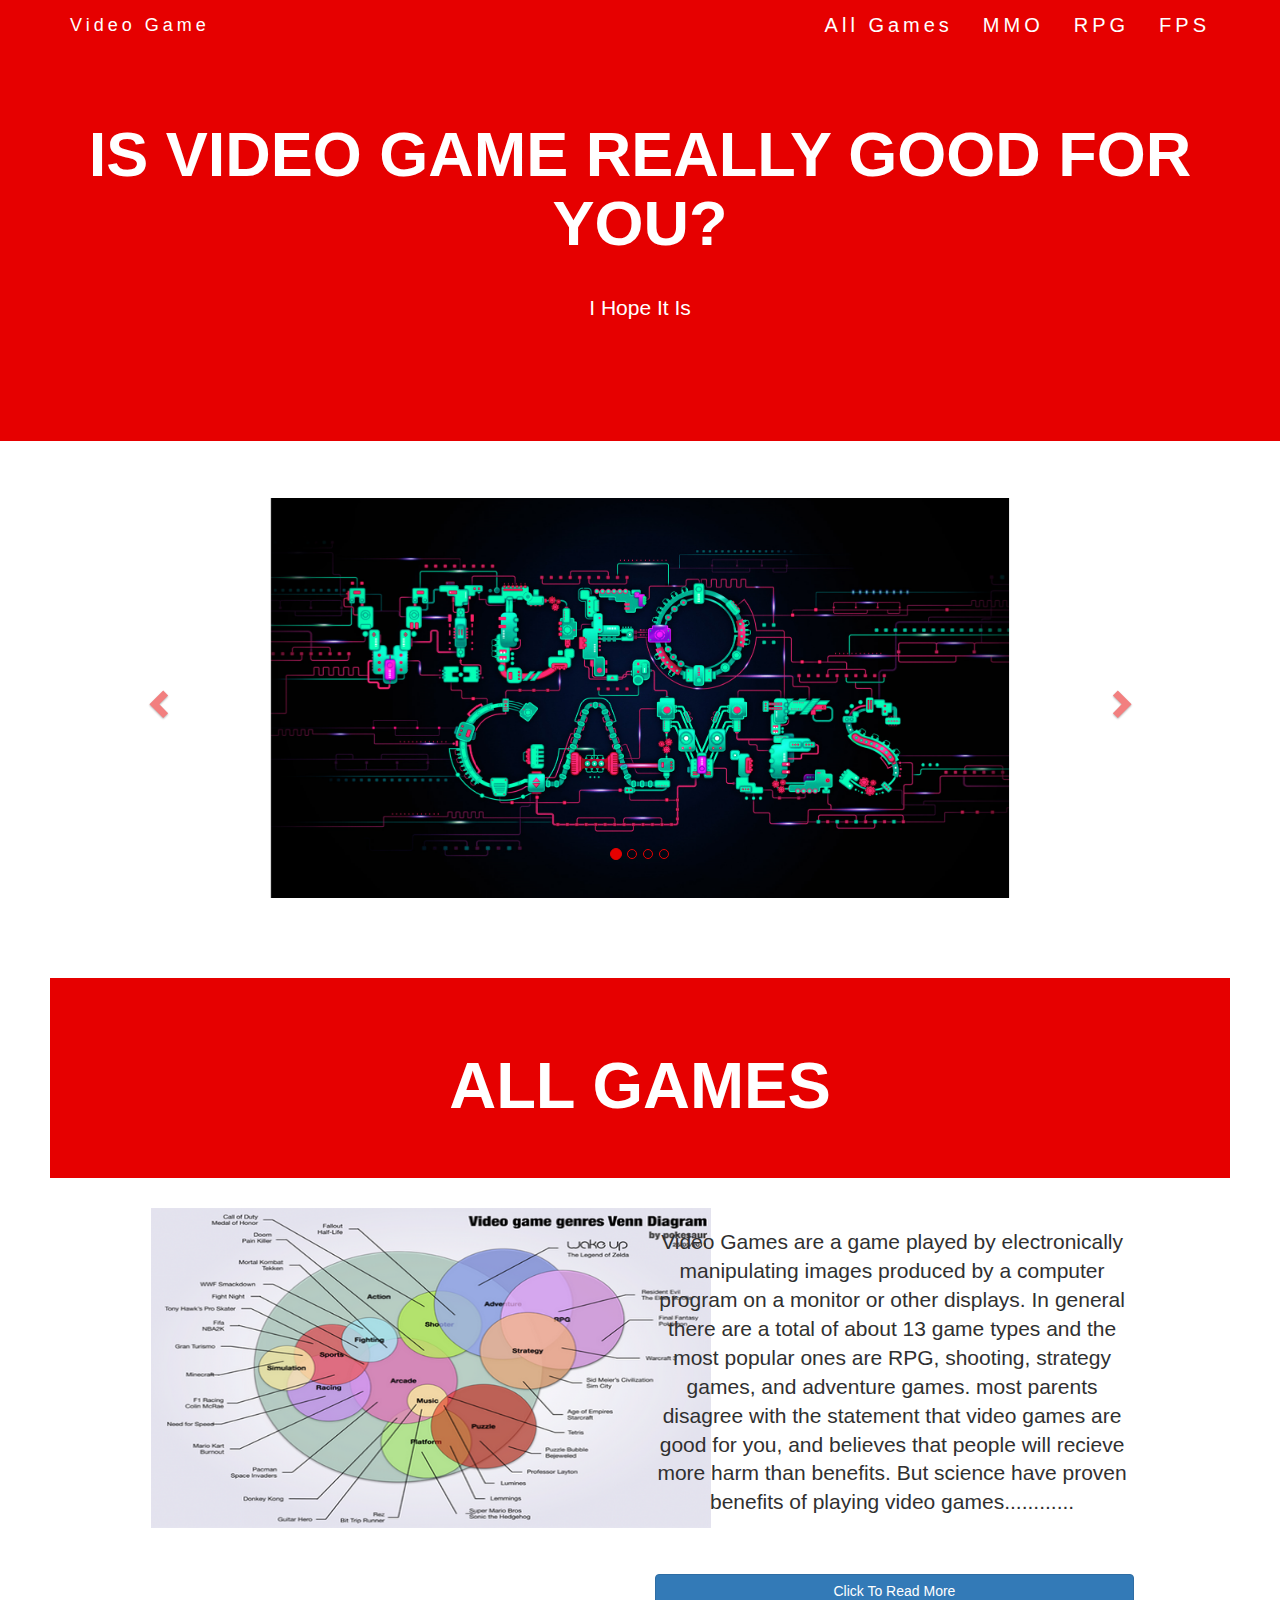
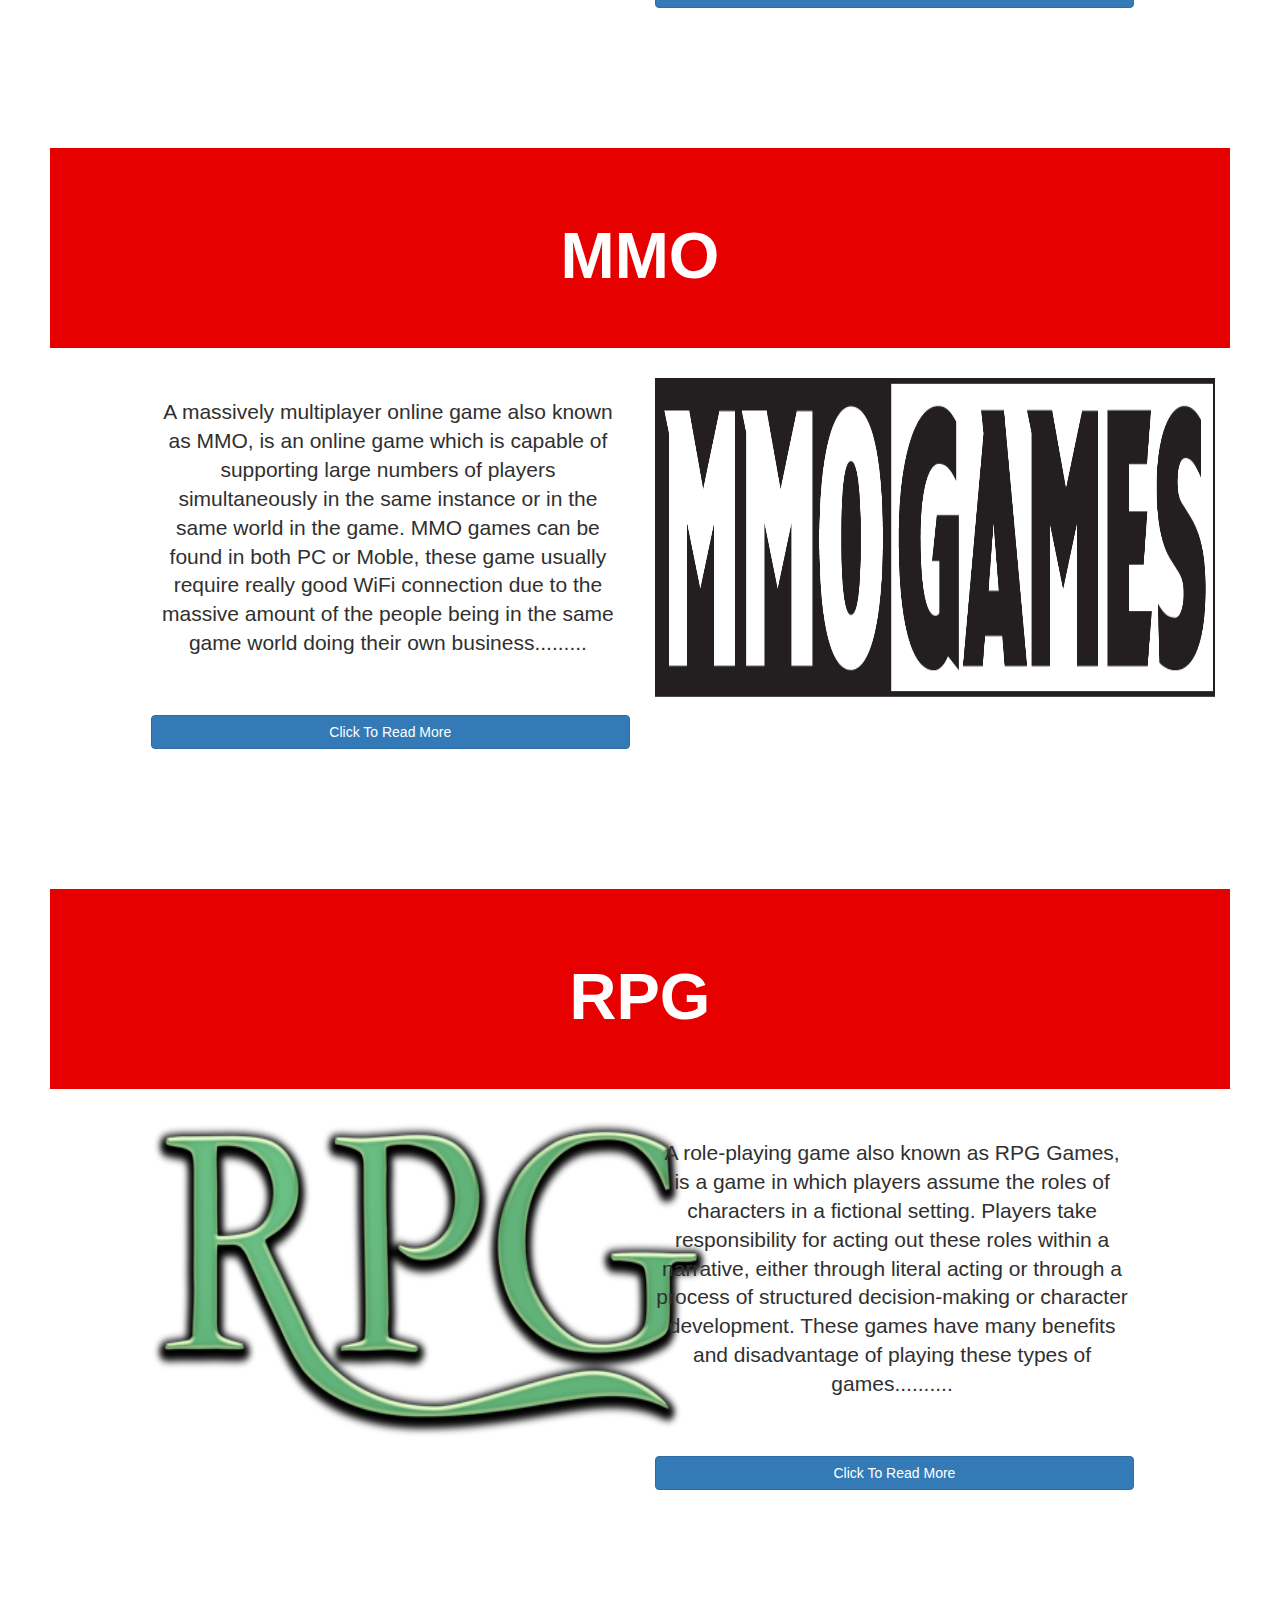
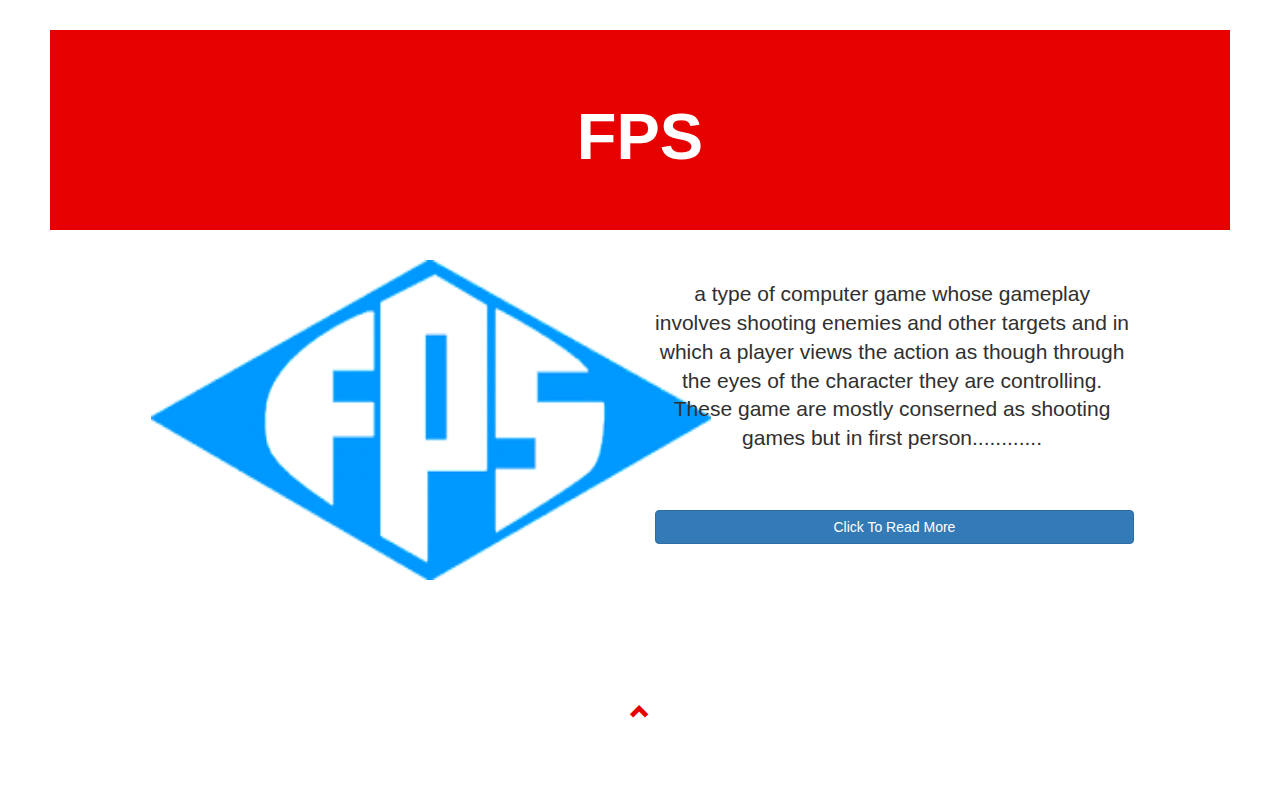
<file: index.html>
<!DOCTYPE html>
<html lang="en">
<head>
  <title>Video Game Postive? Or Negative?</title>
  <meta charset="utf-8">
  <meta name="viewport" content="width=device-width, initial-scale=1">
  <link rel="stylesheet" href="http://maxcdn.bootstrapcdn.com/bootstrap/3.3.6/css/bootstrap.min.css">
  <script src="https://ajax.googleapis.com/ajax/libs/jquery/1.12.0/jquery.min.js"></script>
  <script src="http://maxcdn.bootstrapcdn.com/bootstrap/3.3.6/js/bootstrap.min.js"></script>
  
    <style>
  body {
      font: 400 15px Lato, sans-serif;
      line-height: 1.8;
      color: #818181;
  }
  h1{
      text-transform: uppercase;
      color: #303030;
      font-weight: 600;
      margin-bottom: 30px;
  }
  h2 {
      font-size: 24px;
      text-transform: uppercase;
      color: #303030;
      font-weight: 600;
      margin-bottom: 30px;
  }
  h3 {
      font-size: 21px;
      line-height: 1.375em;
      color: #303030;
      font-weight: 400;
      margin-bottom: 30px;
  }  
  h4 {
      font-size: 19px;
      line-height: 1.375em;
      color: #303030;
      font-weight: 400;
      margin-bottom: 30px;
  }  
  .jumbotron {
      background-color: #e60000;
      color: #fff;
      padding: 100px 25px;
      font-family: Montserrat, sans-serif;
  }
  .container-fluid {
      padding: 60px 50px;
  }
  .bg-grey {
      background-color: #f6f6f6;
  }
  .logo-small {
      color: #e60000;
      font-size: 100px;
  }
  .logo {
      color: #e60000;
      font-size: 600px;
  }
  .thumbnail {
      padding: 0 0 15px 0;
      border: none;
      border-radius: 0;
  }
  .thumbnail img {
      width: 100%;
      height: 100%;
      margin-bottom: 10px;
  }
  .carousel-control.right, .carousel-control.left {
      background-image: none;
      color: #e60000;
  }
  .carousel-indicators li {
      border-color: #e60000;
  }
  .carousel-indicators li.active {
      background-color: #e60000;
  }
  .item h4 {
      font-size: 19px;
      line-height: 1.375em;
      font-weight: 400;
      font-style: italic;
      margin: 70px 0;
  }
  .item span {
      font-style: normal;
  }
  .panel {
      border: 1px solid #5DADE2; 
      border-radius:0 !important;
      transition: box-shadow 0.5s;
  }
  .panel:hover {
      box-shadow: 5px 0px 40px rgba(0,0,0, .2);
  }
  .panel-footer .btn:hover {
      border: 1px solid #5DADE2;
      background-color: #fff !important;
      color: #5DADE2;
  }
  .panel-heading {
      color: #fff !important;
      background-color: #5DADE2 !important;
      padding: 25px;
      border-bottom: 1px solid transparent;
      border-top-left-radius: 0px;
      border-top-right-radius: 0px;
      border-bottom-left-radius: 0px;
      border-bottom-right-radius: 0px;
  }
  .panel-footer {
      background-color: white !important;
  }
  .panel-footer h3 {
      font-size: 32px;
  }
  .panel-footer h4 {
      color: #aaa;
      font-size: 14px;
  }
  .panel-footer .btn {
      margin: 15px 0;
      background-color: #5DADE2;
      color: #fff;
  }
  .navbar {
      margin-bottom: 0;
      background-color: #e60000;
      z-index: 9999;
      border: 0;
      font-size: 20px !important;
      line-height: 1.42857143 !important;
      letter-spacing: 4px;
      border-radius: 0;
      font-family: Montserrat, sans-serif;
  }
  .navbar li a, .navbar .navbar-brand {
      color: #fff !important;
  }
  .navbar-nav li a:hover, .navbar-nav li.active a {
      color: #e60000 !important;
      background-color: #fff !important;
  }
  .navbar-default .navbar-toggle {
      border-color: transparent;
      color: #fff !important;
  }
  footer .glyphicon {
      font-size: 20px;
      margin-bottom: 20px;
      color: #e60000;
  }
  .slideanim {visibility:hidden;}
  .slide {
      animation-name: slide;
      -webkit-animation-name: slide;	
      animation-duration: 1s;	
      -webkit-animation-duration: 1s;
      visibility: visible;			
  }
  @keyframes slide {
    0% {
      opacity: 0;
      -webkit-transform: translateY(70%);
    } 
    100% {
      opacity: 1;
      -webkit-transform: translateY(0%);
    }	
  }
  @-webkit-keyframes slide {
    0% {
      opacity: 0;
      -webkit-transform: translateY(70%);
    } 
    100% {
      opacity: 1;
      -webkit-transform: translateY(0%);
    }
  }
  @media screen and (max-width: 768px) {
    .col-sm-4 {
      text-align: center;
      margin: 25px 0;
    }
    .btn-lg {
        width: 100%;
        margin-bottom: 35px;
    }
  }
  @media screen and (max-width: 480px) {
    .logo {
        font-size: 150px;
    }
  }
  .item img {
      height:400px !important;
  }
  #allgame{
       background-color: #e60000;
       width:100% !important;
       border-radius:0px;
       height:200px;
       font-size:65px !important;
      color: #fff;
      font-family: Montserrat, sans-serif;
  }
  </style>
  </head>
<body id="myPage" data-spy="scroll" data-target=".navbar" data-offset="60">
<nav class="navbar navbar-default navbar-fixed-top">
  <div class="container">
    <div class="navbar-header">
      <button type="button" class="navbar-toggle" data-toggle="collapse" data-target="#myNavbar">
        <span class="icon-bar"></span>
        <span class="icon-bar"></span>
        <span class="icon-bar"></span>
        <span class="icon-bar"></span>                        
      </button>
      <a class="navbar-brand" href="#myPage">Video Game</a>
    </div>
    <div class="collapse navbar-collapse" id="myNavbar">
      <ul class="nav navbar-nav navbar-right">
        <li><a href="#1">All Games</a></li>
        <li><a href="#3">MMO</a></li>
        <li><a href="#4">RPG</a></li>
        <li><a href="#5">FPS</a></li>
      </ul>
    </div>
  </div>
</nav>

<div class="jumbotron text-center">
  <h1>Is Video Game Really Good For You?</h1> 
  <p>I Hope It Is</p> 
  <form class="form-inline">
</div>


<div class="container">
  <br>
  <div id="myCarousel" class="carousel slide" data-ride="carousel">
    <ol class="carousel-indicators">
      <li data-target="#myCarousel" data-slide-to="0" class="active"></li>
      <li data-target="#myCarousel" data-slide-to="1"></li>
      <li data-target="#myCarousel" data-slide-to="2"></li>
      <li data-target="#myCarousel" data-slide-to="3"></li>
    </ol>


    <div class="carousel-inner" role="listbox">
      <div class="item active">
        <img src="pic/VIDEOGAME.png" style="margin:0 auto;">
      </div>

      <div class="item">
        <img src="pic/worldofwarcraft.jpg" style="margin:0 auto;">
      </div>
    
      <div class="item">
        <img src="pic/undertale.png" style="margin:0 auto;">
      </div>

      <div class="item">
        <img src="pic/tf2.png" style="margin:0 auto;">
      </div>
    </div>
    
    <a class="left carousel-control" href="#myCarousel" role="button" data-slide="prev">
      <span class="glyphicon glyphicon-chevron-left" aria-hidden="true"></span>
      <span class="sr-only">Previous</span>
    </a>
    <a class="right carousel-control" href="#myCarousel" role="button" data-slide="next">
      <span class="glyphicon glyphicon-chevron-right" aria-hidden="true"></span>
      <span class="sr-only">Next</span>
    </a>
  </div>
</div>


<div id="1" class="container-fluid">
  <div class="text-center">
  <h1 id="allgame"></br>All Games</h1>
      <div class="row">
    <div class="col-sm-1"></div>
    <div class="col-sm-5"><img src="pic/videogametypes.png" width="560px" height="320"></div>
    <div class="col-sm-5"><h3>Video Games are a game played by electronically manipulating images produced by a computer program on a monitor or other displays.
In general there are a total of about 13 game types and the most popular ones are RPG, shooting, strategy games, and adventure games. most parents disagree with
the statement that video games are good for you, and believes that people will recieve more harm than benefits. But science have proven benefits of playing video
games............ </h3></br>
<a href="pageone.html">
<button type="button" class="btn btn-primary" style="width:101%;"> Click To Read More </button></a></div>
    <div class="col-sm-1">    </div>
  </div>
</div>
</div>


<div id="3" class="container-fluid">
  <div class="text-center">
  <h1 id="allgame"></br>MMO</h1>
      <div class="row">
    <div class="col-sm-1"></div>
    <div class="col-sm-5"><h3>A massively multiplayer online game also known as MMO, is an online game which is capable of supporting large numbers of players 
simultaneously in the same instance or in the same world in the game. MMO games can be found in both PC or Moble, these game usually require
really good WiFi connection due to the massive amount of the people being in the same game world doing their own business.........</h3></br>
<a href="pagetwo.html">
<button type="button" class="btn btn-primary" style="width:101%;"> Click To Read More </button></a></div>
<div class="col-sm-5"><img src="pic/mmologo.png" width="560px" height="320"></div>
    <div class="col-sm-1">    </div>
  </div>
</div>
  </div>
  </div>

<div id="4" class="container-fluid">
  <div class="text-center">
  <h1 id="allgame"></br>RPG</h1>
      <div class="row">
    <div class="col-sm-1"></div>
    <div class="col-sm-5"><img src="pic/RPGlogo.png" width="560px" height="320"></div>
    <div class="col-sm-5"><h3>A role-playing game also known as RPG Games, is a game in which players assume the roles of characters in a fictional setting. 
Players take responsibility for acting out these roles within a narrative, either through literal acting or through a process of structured 
decision-making or character development. These games have many benefits and disadvantage of playing these types of games..........</h3></br>
<a href="pagethree.html">
<button type="button" class="btn btn-primary" style="width:101%;"> Click To Read More </button></a></div>
    <div class="col-sm-1">    </div>
  </div>
</div>
  </div>
  </div>

  <div id="5" class="container-fluid">
  <div class="text-center">
     <h1 id="allgame"></br>FPS</h1>
      <div class="row">
    <div class="col-sm-1"></div>
    <div class="col-sm-5"><img src="pic/fps.gif" width="560px" height="320"></div>
    <div class="col-sm-5"><h3>a type of computer game whose gameplay involves shooting enemies and other targets and in which a player views the action 
as though through the eyes of the character they are controlling. These game are mostly conserned as shooting games but in first person............</h3></br>
<a href="pagefour.html">
<button type="button" class="btn btn-primary" style="width:101%;"> Click To Read More </button></a></div>
    <div class="col-sm-1">    </div>
  </div>
</div>
  </div>
  </div>

</body>
<footer class="container-fluid text-center">
  <a href="#myPage" title="To Top">
    <span class="glyphicon glyphicon-chevron-up"></span>
  </a>		
</footer>

<script>
$(document).ready(function(){

  $(".navbar a, footer a[href='#myPage']").on('click', function(event) {


    event.preventDefault();


    var hash = this.hash;


    $('html, body').animate({
      scrollTop: $(hash).offset().top
    }, 900, function(){
   

      window.location.hash = hash;
    });
  });
  
  $(window).scroll(function() {
    $(".slideanim").each(function(){
      var pos = $(this).offset().top;

      var winTop = $(window).scrollTop();
        if (pos < winTop + 600) {
          $(this).addClass("slide");
        }
    });
  });
})
</script>

</body>
</html>
</file>
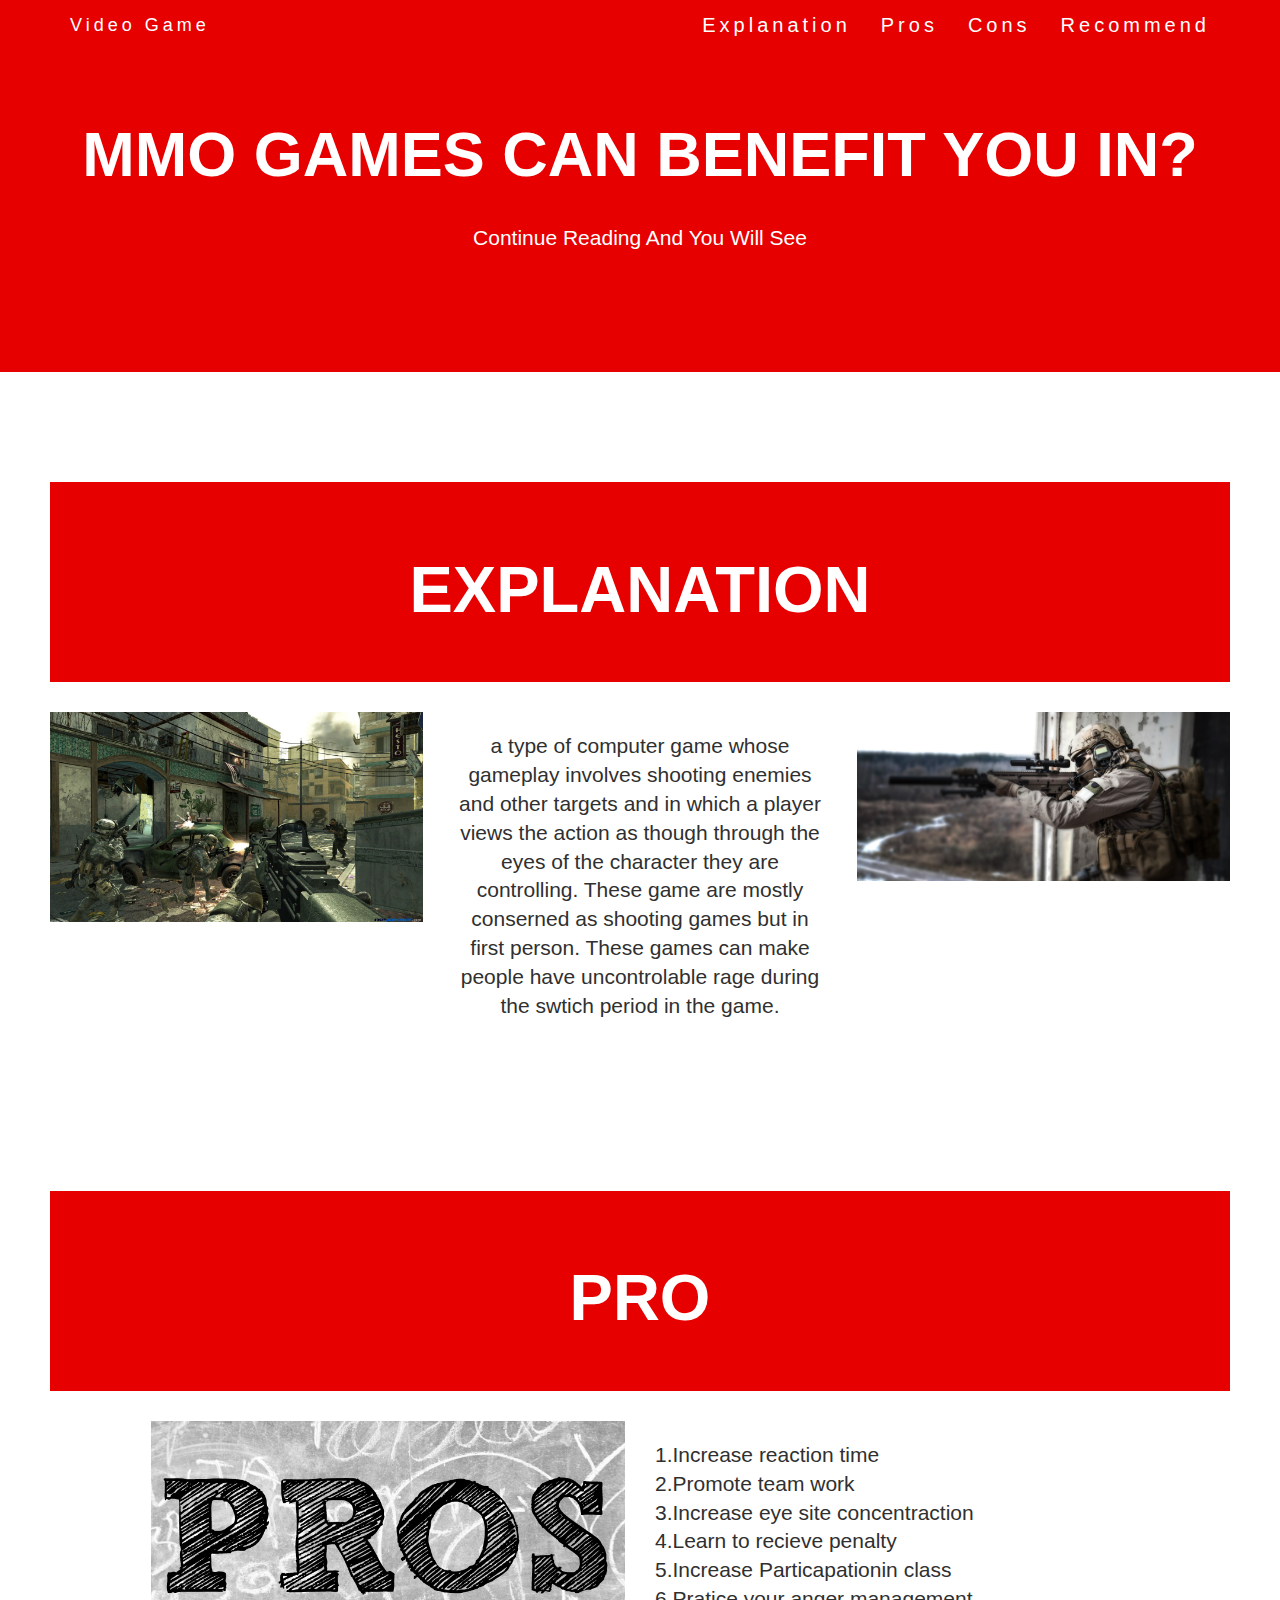
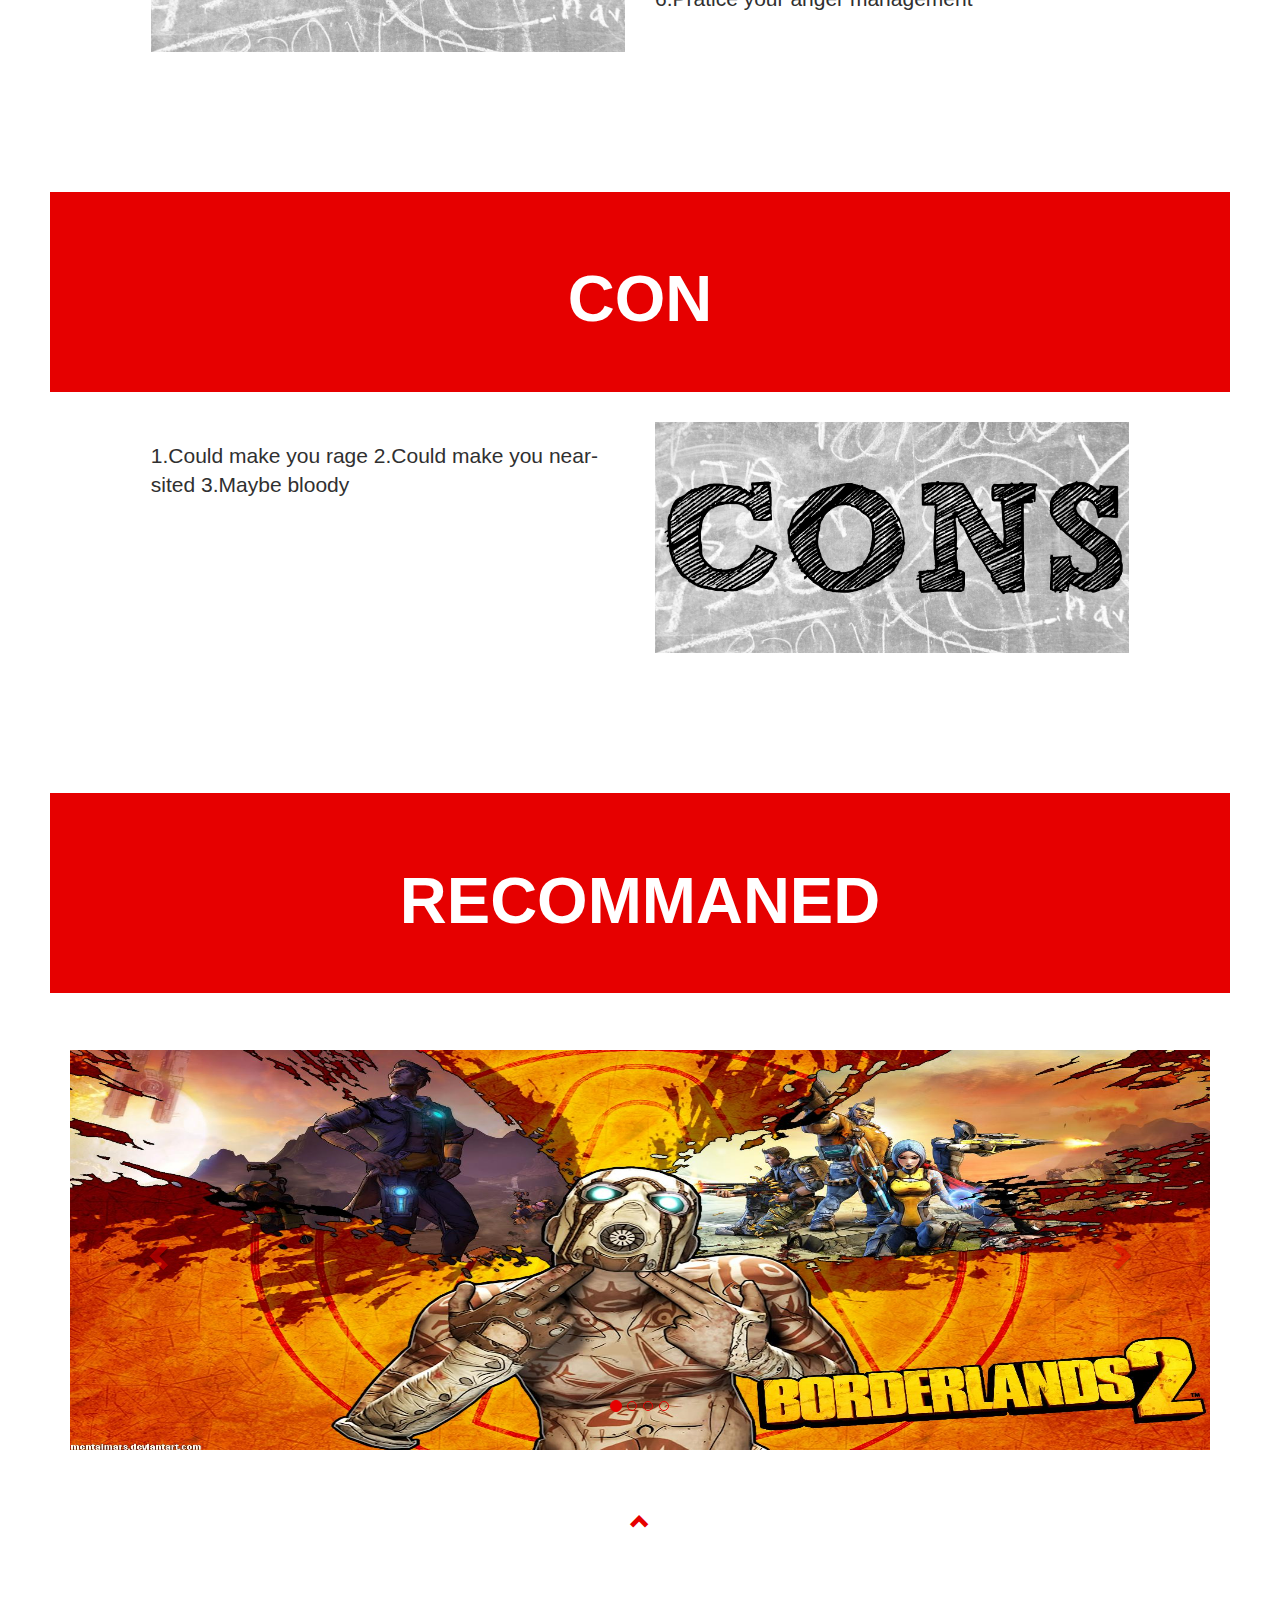
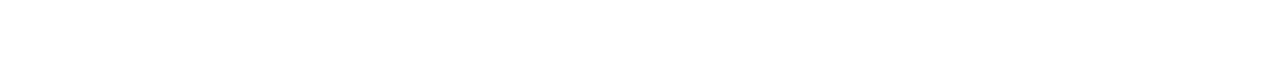
<file: pagefour.html>
<!DOCTYPE html>
<html lang="en">
<head>
  <title>FPS Game</title>
  <meta charset="utf-8">
  <meta name="viewport" content="width=device-width, initial-scale=1">
  <link rel="stylesheet" href="http://maxcdn.bootstrapcdn.com/bootstrap/3.3.6/css/bootstrap.min.css">
  <script src="https://ajax.googleapis.com/ajax/libs/jquery/1.12.0/jquery.min.js"></script>
  <script src="http://maxcdn.bootstrapcdn.com/bootstrap/3.3.6/js/bootstrap.min.js"></script>
  
    <style>
  body {
      font: 400 15px Lato, sans-serif;
      line-height: 1.8;
      color: #818181;
  }
  h1{
      text-transform: uppercase;
      color: #303030;
      font-weight: 600;
      margin-bottom: 30px;
  }
  h2 {
      font-size: 24px;
      text-transform: uppercase;
      color: #303030;
      font-weight: 600;
      margin-bottom: 30px;
  }
  h3 {
      font-size: 21px;
      line-height: 1.375em;
      color: #303030;
      font-weight: 400;
      margin-bottom: 30px;
  }  
  h4 {
      font-size: 19px;
      line-height: 1.375em;
      color: #303030;
      font-weight: 400;
      margin-bottom: 30px;
  }  
  .jumbotron {
      background-color: #e60000;
      color: #fff;
      padding: 100px 25px;
      font-family: Montserrat, sans-serif;
  }
  .container-fluid {
      padding: 60px 50px;
  }
  .bg-grey {
      background-color: #f6f6f6;
  }
  .logo-small {
      color: #e60000;
      font-size: 100px;
  }
  .logo {
      color: #e60000;
      font-size: 600px;
  }
  .thumbnail {
      padding: 0 0 15px 0;
      border: none;
      border-radius: 0;
  }
  .thumbnail img {
      width: 100%;
      height: 100%;
      margin-bottom: 10px;
  }
  .carousel-control.right, .carousel-control.left {
      background-image: none;
      color: #e60000;
  }
  .carousel-indicators li {
      border-color: #e60000;
  }
  .carousel-indicators li.active {
      background-color: #e60000;
  }
  .item h4 {
      font-size: 19px;
      line-height: 1.375em;
      font-weight: 400;
      font-style: italic;
      margin: 70px 0;
  }
  .item span {
      font-style: normal;
  }
  .panel {
      border: 1px solid #5DADE2; 
      border-radius:0 !important;
      transition: box-shadow 0.5s;
  }
  .panel:hover {
      box-shadow: 5px 0px 40px rgba(0,0,0, .2);
  }
  .panel-footer .btn:hover {
      border: 1px solid #5DADE2;
      background-color: #fff !important;
      color: #5DADE2;
  }
  .panel-heading {
      color: #fff !important;
      background-color: #5DADE2 !important;
      padding: 25px;
      border-bottom: 1px solid transparent;
      border-top-left-radius: 0px;
      border-top-right-radius: 0px;
      border-bottom-left-radius: 0px;
      border-bottom-right-radius: 0px;
  }
  .panel-footer {
      background-color: white !important;
  }
  .panel-footer h3 {
      font-size: 32px;
  }
  .panel-footer h4 {
      color: #aaa;
      font-size: 14px;
  }
  .panel-footer .btn {
      margin: 15px 0;
      background-color: #5DADE2;
      color: #fff;
  }
  .navbar {
      margin-bottom: 0;
      background-color: #e60000;
      z-index: 9999;
      border: 0;
      font-size: 20px !important;
      line-height: 1.42857143 !important;
      letter-spacing: 4px;
      border-radius: 0;
      font-family: Montserrat, sans-serif;
  }
  .navbar li a, .navbar .navbar-brand {
      color: #fff !important;
  }
  .navbar-nav li a:hover, .navbar-nav li.active a {
      color: #e60000 !important;
      background-color: #fff !important;
  }
  .navbar-default .navbar-toggle {
      border-color: transparent;
      color: #fff !important;
  }
  footer .glyphicon {
      font-size: 20px;
      margin-bottom: 20px;
      color: #e60000;
  }
  .slideanim {visibility:hidden;}
  .slide {
      animation-name: slide;
      -webkit-animation-name: slide;	
      animation-duration: 1s;	
      -webkit-animation-duration: 1s;
      visibility: visible;			
  }
  @keyframes slide {
    0% {
      opacity: 0;
      -webkit-transform: translateY(70%);
    } 
    100% {
      opacity: 1;
      -webkit-transform: translateY(0%);
    }	
  }
  @-webkit-keyframes slide {
    0% {
      opacity: 0;
      -webkit-transform: translateY(70%);
    } 
    100% {
      opacity: 1;
      -webkit-transform: translateY(0%);
    }
  }
  @media screen and (max-width: 768px) {
    .col-sm-4 {
      text-align: center;
      margin: 25px 0;
    }
    .btn-lg {
        width: 100%;
        margin-bottom: 35px;
    }
  }
  @media screen and (max-width: 480px) {
    .logo {
        font-size: 150px;
    }
  }
  .item img {
      height:400px !important;
  }
  #allgame{
       background-color: #e60000;
       width:100% !important;
       border-radius:0px;
       height:200px;
       font-size:65px !important;
      color: #fff;
      font-family: Montserrat, sans-serif;
  }
  </style>
  </head>
<body id="myPage" data-spy="scroll" data-target=".navbar" data-offset="60">

<nav class="navbar navbar-default navbar-fixed-top">
  <div class="container">
    <div class="navbar-header">
      <button type="button" class="navbar-toggle" data-toggle="collapse" data-target="#myNavbar">
        <span class="icon-bar"></span>
        <span class="icon-bar"></span>
        <span class="icon-bar"></span>                        
      </button>
      <a class="navbar-brand" href="index.html">Video Game</a>
    </div>
    <div class="collapse navbar-collapse" id="myNavbar">
      <ul class="nav navbar-nav navbar-right">
        <li><a href="#1">Explanation</a></li>
        <li><a href="#2">Pros</a></li>
        <li><a href="#3">Cons</a></li>
        <li><a href="#4">Recommend</a></li>
      </ul>
    </div>
  </div>
</nav>

<div class="jumbotron text-center">
  <h1>MMO Games Can Benefit You In?</h1> 
  <p>Continue Reading And You Will See</p> 
  <form class="form-inline">
</div>


<div id="1" class="container-fluid">
  <div class="text-center">
<h1 id="allgame"></br>Explanation</h1>
    <div class="row">
    <div class="col-sm-4"><img src="pic/fpsview.jpg" width="100%"></div>
    <div class="col-sm-4"><h3>a type of computer game whose gameplay involves shooting enemies and other targets 
and in which a player views the action as though through the eyes of the character they are controlling. These game 
are mostly conserned as shooting games but in first person. These games can make people have uncontrolable rage during the swtich period in the game.</h3></div>
    <div class="col-sm-4"><img src="pic/fpsview1.jpg" width="100%"></div>
</div>
</div>
</div>


<div id="2" class="container-fluid">
  <div class="text-center">
  <h1 id="allgame"></br>Pro</h1>
<div class="row">
    <div class="col-sm-1"></div>
    <div class="col-sm-5"><img src="pic/pro1.png" width="100%"></div>
    <div class="col-sm-5" style="text-align:left;">
        <h3>
1.Increase reaction time</br>
2.Promote team work</br>
3.Increase eye site concentraction</br>
4.Learn to recieve penalty</br>
5.Increase Particapationin class</br>
6.Pratice your anger management</br>
  </h3>
</div>
    <div class="col-sm-1"></div>
</div>
</div>
</div>

<div id="3" class="container-fluid">
  <div class="text-center">
  <h1 id="allgame"></br>Con</h1>
<div class="row">
    <div class="col-sm-1"></div>
    <div class="col-sm-5" style="text-align:left;">
<h3>
1.Could make you rage
2.Could make you near-sited
3.Maybe bloody
</h3>
    </div>
    <div class="col-sm-5"><img src="pic/con1.png" width="100%"></div>
    <div class="col-sm-1"></div>
</div>
</div>
</div>
  

<div id="4" class="container-fluid">
  <div class="text-center">
  <h1 id="allgame"></br>Recommaned</h1>
  </div>

<div class="container">
  <br>
  <div id="myCarousel" class="carousel slide" data-ride="carousel">
    <ol class="carousel-indicators">
      <li data-target="#myCarousel" data-slide-to="0" class="active"></li>
      <li data-target="#myCarousel" data-slide-to="1"></li>
      <li data-target="#myCarousel" data-slide-to="2"></li>
      <li data-target="#myCarousel" data-slide-to="3"></li>
    </ol>


    <div class="carousel-inner" role="listbox">
      <div class="item active">
        <img src="pic/borderlands2.png"  width="100%" height="500" style="margin:0 auto;">
      </div>

      <div class="item">
        <img src="pic/csgo.jpg"  width="100%" height="500"  style="margin:0 auto;">
      </div>
    
      <div class="item">
        <img src="pic/callofduty.jpg"  width="100%" height="500"  style="margin:0 auto;">
      </div>

      <div class="item">
        <img src="pic/battlefield.png"  width="100%" height="500"  style="margin:0 auto;">
      </div>
    </div>
    
    <a class="left carousel-control" href="#myCarousel" role="button" data-slide="prev">
      <span class="glyphicon glyphicon-chevron-left" aria-hidden="true"></span>
      <span class="sr-only">Previous</span>
    </a>
    <a class="right carousel-control" href="#myCarousel" role="button" data-slide="next">
      <span class="glyphicon glyphicon-chevron-right" aria-hidden="true"></span>
      <span class="sr-only">Next</span>
    </a>
  </div>
</div>


<footer class="container-fluid text-center">
  <a href="#myPage" title="To Top">
    <span class="glyphicon glyphicon-chevron-up"></span>
  </a>		
</footer>

<script>
$(document).ready(function(){

  $(".navbar a, footer a[href='#myPage']").on('click', function(event) {


    event.preventDefault();


    var hash = this.hash;


    $('html, body').animate({
      scrollTop: $(hash).offset().top
    }, 900, function(){
   

      window.location.hash = hash;
    });
  });
  
  $(window).scroll(function() {
    $(".slideanim").each(function(){
      var pos = $(this).offset().top;

      var winTop = $(window).scrollTop();
        if (pos < winTop + 600) {
          $(this).addClass("slide");
        }
    });
  });
})
</script>

</body>
</html>
</file>
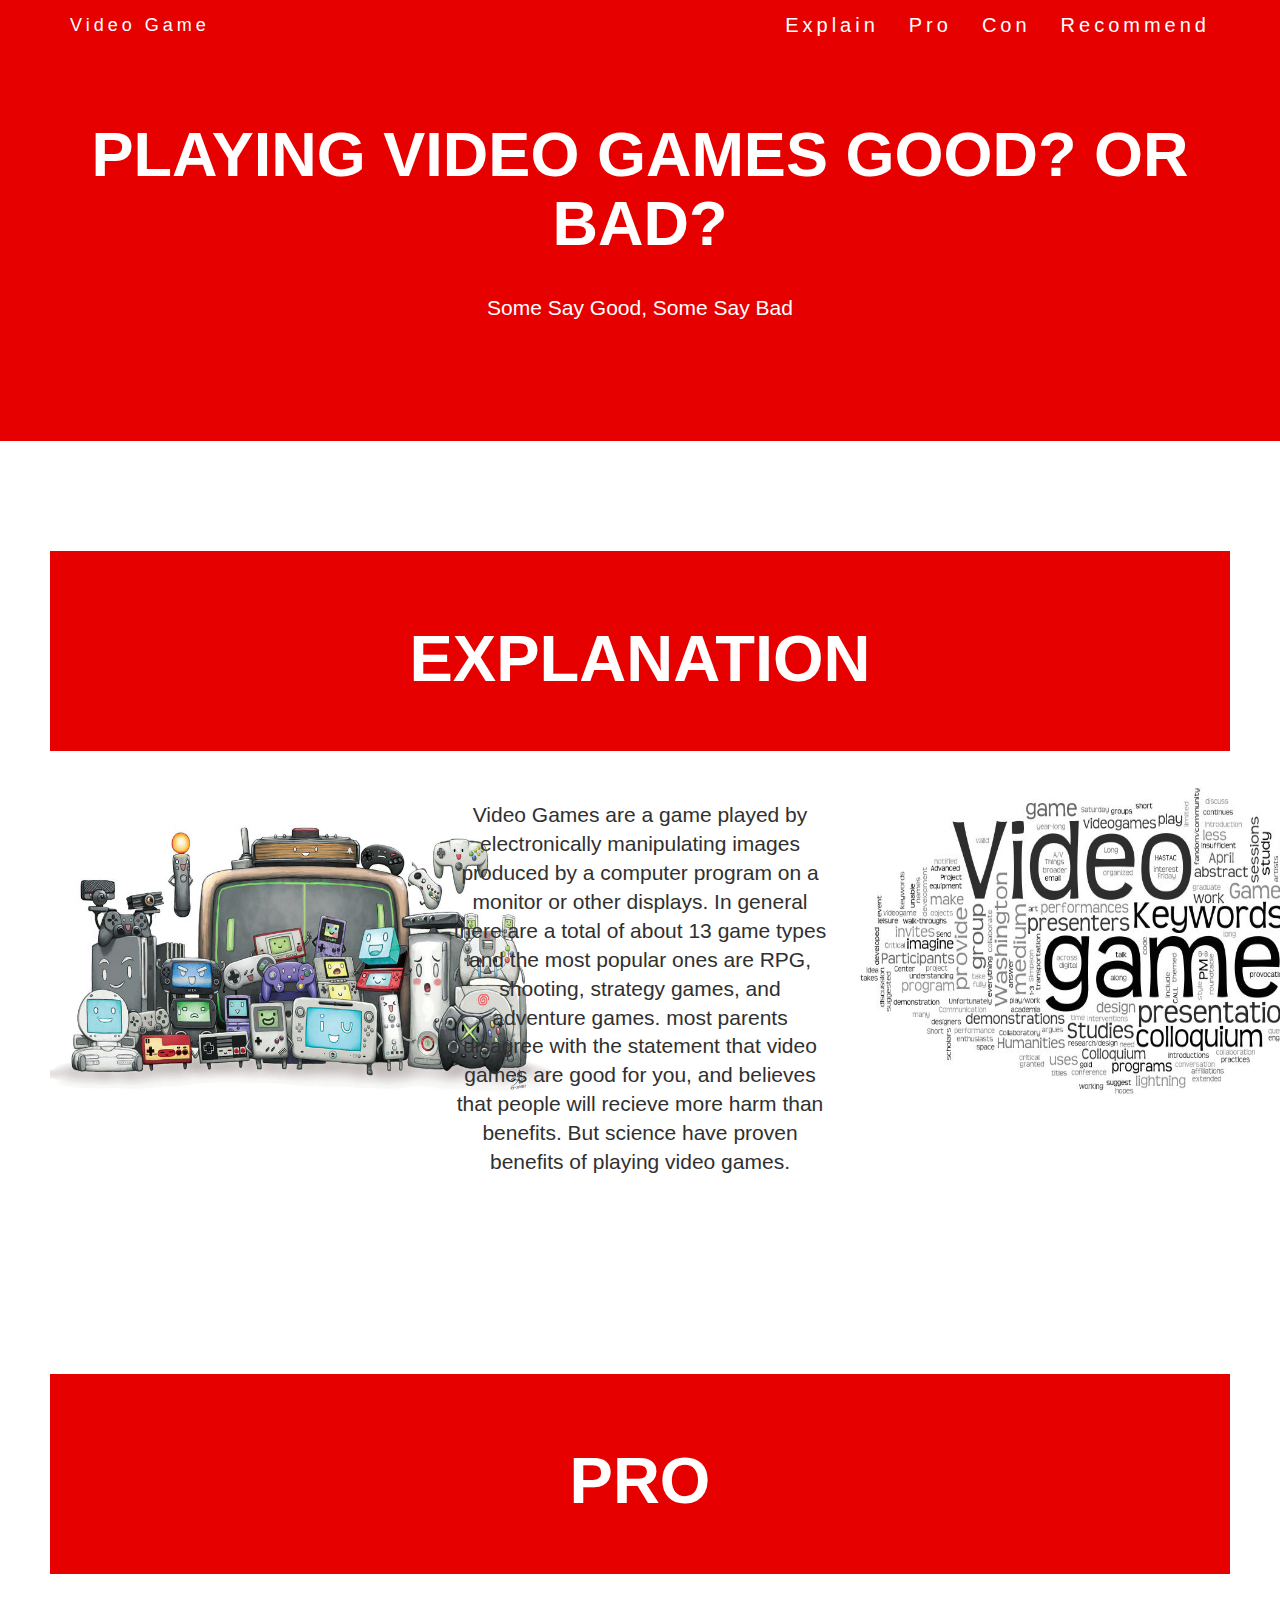
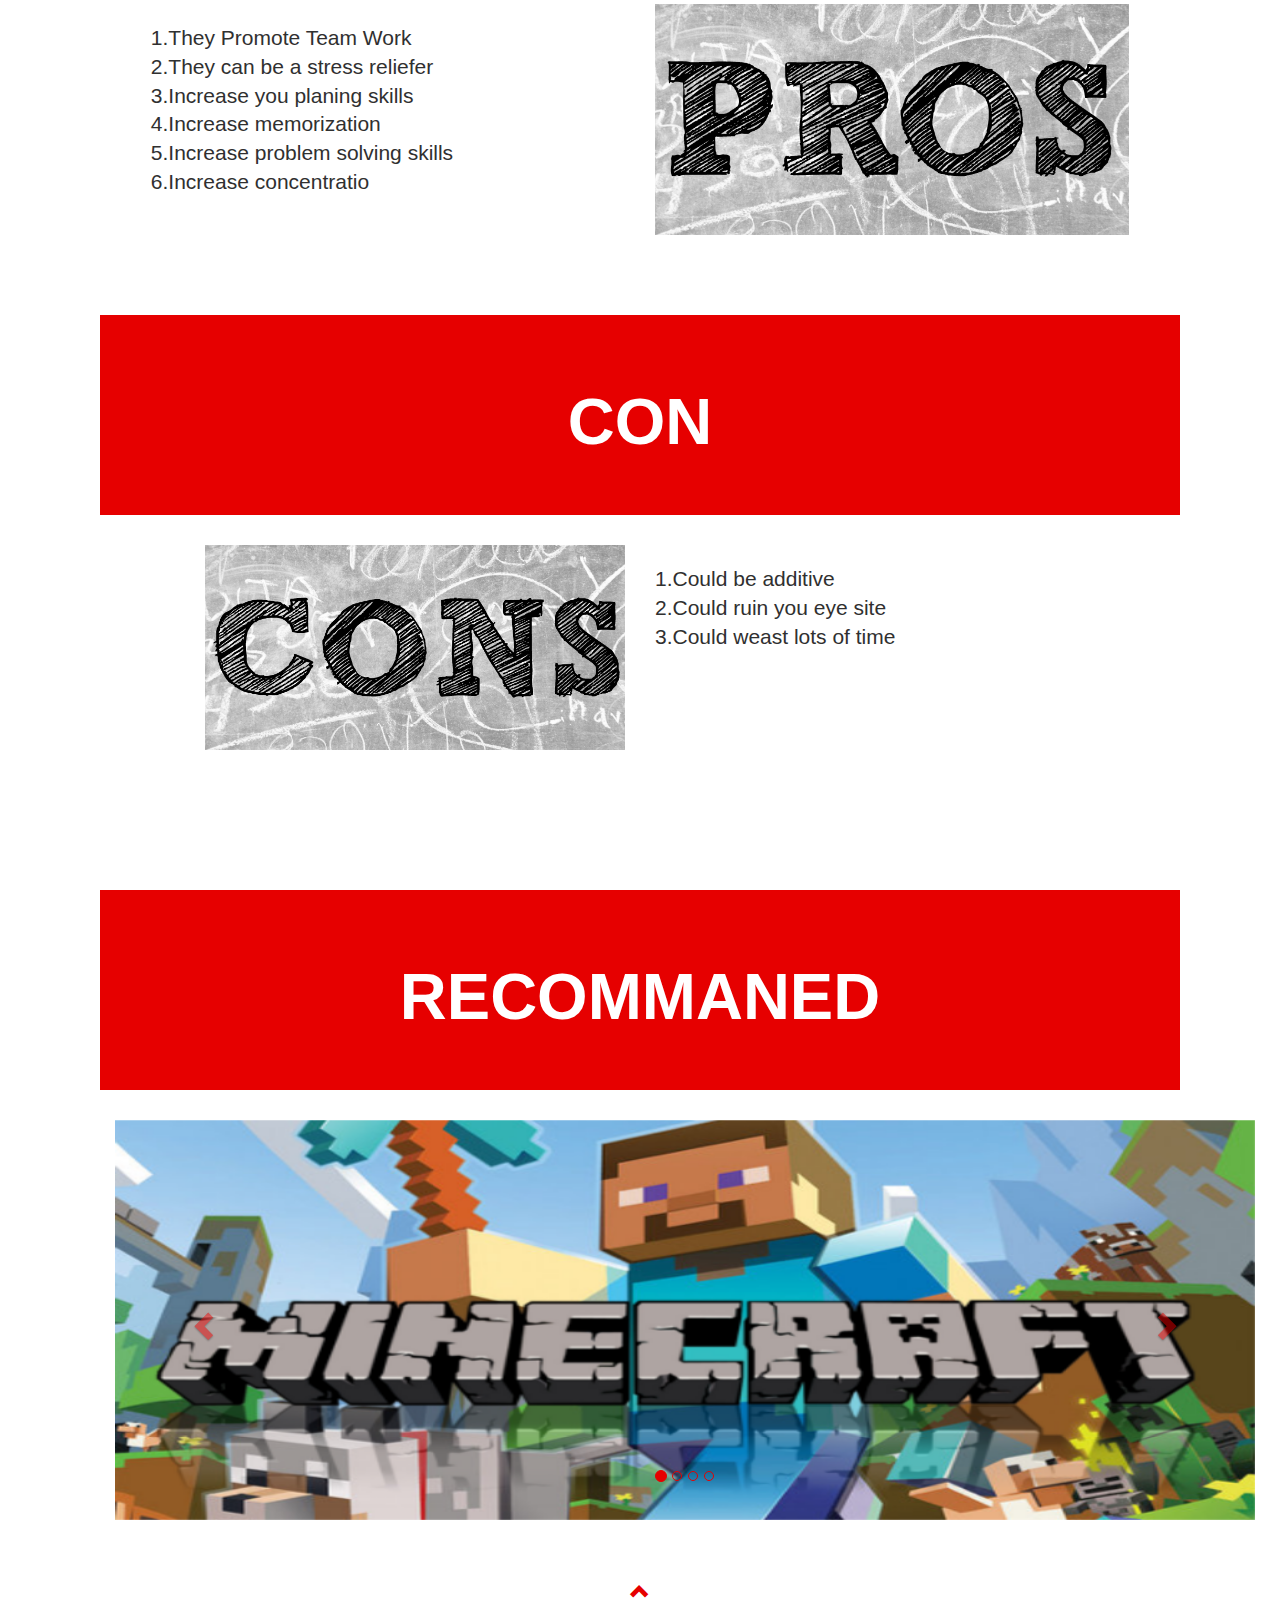
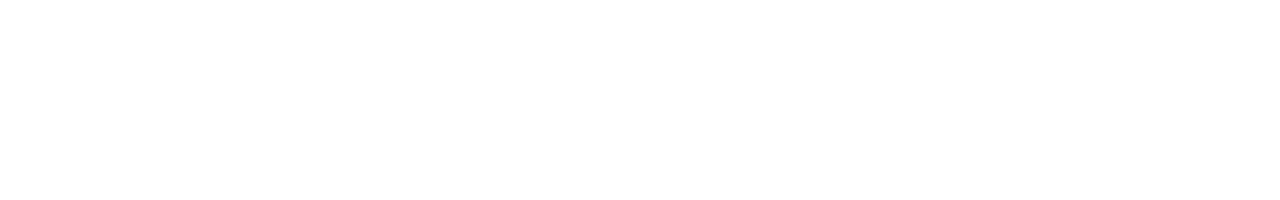
<file: pageone.html>
<!DOCTYPE html>
<html lang="en">
<head>
  <title>All Games</title>
  <meta charset="utf-8">
  <meta name="viewport" content="width=device-width, initial-scale=1">
  <link rel="stylesheet" href="http://maxcdn.bootstrapcdn.com/bootstrap/3.3.6/css/bootstrap.min.css">
  <script src="https://ajax.googleapis.com/ajax/libs/jquery/1.12.0/jquery.min.js"></script>
  <script src="http://maxcdn.bootstrapcdn.com/bootstrap/3.3.6/js/bootstrap.min.js"></script>
  
    <style>
  body {
      font: 400 15px Lato, sans-serif;
      line-height: 1.8;
      color: #818181;
  }
  h1{
      text-transform: uppercase;
      color: #303030;
      font-weight: 600;
      margin-bottom: 30px;
  }
  h2 {
      font-size: 24px;
      text-transform: uppercase;
      color: #303030;
      font-weight: 600;
      margin-bottom: 30px;
  }
  h3 {
      font-size: 21px;
      line-height: 1.375em;
      color: #303030;
      font-weight: 400;
      margin-bottom: 30px;
  }  
  h4 {
      font-size: 19px;
      line-height: 1.375em;
      color: #303030;
      font-weight: 400;
      margin-bottom: 30px;
  }  
  .jumbotron {
      background-color: #e60000;
      color: #fff;
      padding: 100px 25px;
      font-family: Montserrat, sans-serif;
  }
  .container-fluid {
      padding: 60px 50px;
  }
  .bg-grey {
      background-color: #f6f6f6;
  }
  .logo-small {
      color: #e60000;
      font-size: 100px;
  }
  .logo {
      color: #e60000;
      font-size: 600px;
  }
  .thumbnail {
      padding: 0 0 15px 0;
      border: none;
      border-radius: 0;
  }
  .thumbnail img {
      width: 100%;
      height: 100%;
      margin-bottom: 10px;
  }
  .carousel-control.right, .carousel-control.left {
      background-image: none;
      color: #e60000;
  }
  .carousel-indicators li {
      border-color: #e60000;
  }
  .carousel-indicators li.active {
      background-color: #e60000;
  }
  .item h4 {
      font-size: 19px;
      line-height: 1.375em;
      font-weight: 400;
      font-style: italic;
      margin: 70px 0;
  }
  .item span {
      font-style: normal;
  }
  .panel {
      border: 1px solid #5DADE2; 
      border-radius:0 !important;
      transition: box-shadow 0.5s;
  }
  .panel:hover {
      box-shadow: 5px 0px 40px rgba(0,0,0, .2);
  }
  .panel-footer .btn:hover {
      border: 1px solid #5DADE2;
      background-color: #fff !important;
      color: #5DADE2;
  }
  .panel-heading {
      color: #fff !important;
      background-color: #5DADE2 !important;
      padding: 25px;
      border-bottom: 1px solid transparent;
      border-top-left-radius: 0px;
      border-top-right-radius: 0px;
      border-bottom-left-radius: 0px;
      border-bottom-right-radius: 0px;
  }
  .panel-footer {
      background-color: white !important;
  }
  .panel-footer h3 {
      font-size: 32px;
  }
  .panel-footer h4 {
      color: #aaa;
      font-size: 14px;
  }
  .panel-footer .btn {
      margin: 15px 0;
      background-color: #5DADE2;
      color: #fff;
  }
  .navbar {
      margin-bottom: 0;
      background-color: #e60000;
      z-index: 9999;
      border: 0;
      font-size: 20px !important;
      line-height: 1.42857143 !important;
      letter-spacing: 4px;
      border-radius: 0;
      font-family: Montserrat, sans-serif;
  }
  .navbar li a, .navbar .navbar-brand {
      color: #fff !important;
  }
  .navbar-nav li a:hover, .navbar-nav li.active a {
      color: #e60000 !important;
      background-color: #fff !important;
  }
  .navbar-default .navbar-toggle {
      border-color: transparent;
      color: #fff !important;
  }
  footer .glyphicon {
      font-size: 20px;
      margin-bottom: 20px;
      color: #e60000;
  }
  .slideanim {visibility:hidden;}
  .slide {
      animation-name: slide;
      -webkit-animation-name: slide;	
      animation-duration: 1s;	
      -webkit-animation-duration: 1s;
      visibility: visible;			
  }
  @keyframes slide {
    0% {
      opacity: 0;
      -webkit-transform: translateY(70%);
    } 
    100% {
      opacity: 1;
      -webkit-transform: translateY(0%);
    }	
  }
  @-webkit-keyframes slide {
    0% {
      opacity: 0;
      -webkit-transform: translateY(70%);
    } 
    100% {
      opacity: 1;
      -webkit-transform: translateY(0%);
    }
  }
  @media screen and (max-width: 768px) {
    .col-sm-4 {
      text-align: center;
      margin: 25px 0;
    }
    .btn-lg {
        width: 100%;
        margin-bottom: 35px;
    }
  }
  @media screen and (max-width: 480px) {
    .logo {
        font-size: 150px;
    }
  }
  .item img {
      height:400px !important;
  }
  #allgame{
       background-color: #e60000;
       width:100% !important;
       border-radius:0px;
       height:200px;
       font-size:65px !important;
      color: #fff;
      font-family: Montserrat, sans-serif;
  }
  </style>
  </head>
<body id="myPage" data-spy="scroll" data-target=".navbar" data-offset="60">

<nav class="navbar navbar-default navbar-fixed-top">
  <div class="container">
    <div class="navbar-header">
      <button type="button" class="navbar-toggle" data-toggle="collapse" data-target="#myNavbar">
        <span class="icon-bar"></span>
        <span class="icon-bar"></span>
        <span class="icon-bar"></span>                        
      </button>
      <a class="navbar-brand" href="index.html">Video Game</a>
    </div>
    <div class="collapse navbar-collapse" id="myNavbar">
      <ul class="nav navbar-nav navbar-right">
        <li><a href="#1">Explain</a></li>
        <li><a href="#2">Pro</a></li>
        <li><a href="#3">Con</a></li>
        <li><a href="#4">Recommend</a></li>
      </ul>
    </div>
  </div>
</nav>

<div class="jumbotron text-center">
  <h1>Playing Video Games Good? Or Bad?</h1> 
  <p>Some Say Good, Some Say Bad</p> 
  <form class="form-inline">
</div>


<div id="1" class="container-fluid">
  <div class="text-center">
<h1 id="allgame"></br>Explanation</h1>
      <div class="row">
    <div class="col-sm-4"><img src="pic/videogamecontroller.jpg" width="500px" height="320"></div>
    <div class="col-sm-4"><h3>Video Games are a game played by electronically manipulating images produced by a computer program on a monitor or other displays.
In general there are a total of about 13 game types and the most popular ones are RPG, shooting, strategy games, and adventure games. most parents disagree with
the statement that video games are good for you, and believes that people will recieve more harm than benefits. But science have proven benefits of playing video
games. </h3></br></div>
    <div class="col-sm-4"><img src="pic/videogamekeyword.jpg" width="500px" height="320"></div>
  </div>
</div>
</div>

<div id="2" class="container-fluid">
  <div class="text-center">
  <h1 id="allgame"></br>Pro</h1>
<div class="row">
<div class="col-sm-1"> </div>
<div class="col-sm-5">
  <h3 style="text-align:left;">
1.They Promote Team Work</br>
2.They can be a stress reliefer</br>
3.Increase you planing skills</br>
4.Increase memorization</br>
5.Increase problem solving skills</br>
6.Increase concentratio</h3>
</div>
<div class="col-sm-5"><img src="pic/pro1.png" width="100%"></div>
<div class="col-sm-1"> </div>

</div>
</div>

<div id="3" class="container-fluid">
  <div class="text-center">
  <h1 id="allgame"></br>Con</h1>
<div class="col-sm-1"> </div>
<div class="col-sm-5"><img src="pic/con1.png" width="100%"></div>
<div class="col-sm-5">
  <h3 style="text-align:left;">
      1.Could be additive</br>
      2.Could ruin you eye site</br>
      3.Could weast lots of time</h3>
</div>
<div class="col-sm-1"> </div>
  </div>
</div>
  

<div id="4" class="container-fluid">
  <div class="text-center">
  <h1 id="allgame"></br>Recommaned</h1>
  </div>

<div class="container">
  <div id="myCarousel" class="carousel slide" data-ride="carousel">
    <ol class="carousel-indicators">
      <li data-target="#myCarousel" data-slide-to="0" class="active"></li>
      <li data-target="#myCarousel" data-slide-to="1"></li>
      <li data-target="#myCarousel" data-slide-to="2"></li>
      <li data-target="#myCarousel" data-slide-to="3"></li>
    </ol>


    <div class="carousel-inner" role="listbox">
      <div class="item active">
        <img src="pic/minecraft.png" width="100%" height="400"  style="margin:0 auto;">
      </div>

      <div class="item">
        <img src="pic/gta5.png" width="100%" height="400"  style="margin:0 auto;">
      </div>
    
      <div class="item">
        <img src="pic/heartstone.jpg" width="100%" height="400"  style="margin:0 auto;">
      </div>

      <div class="item">
        <img src="pic/dota2.jpg" width="100%" height="400"  style="margin:0 auto;">
      </div>
    </div>
    
    <a class="left carousel-control" href="#myCarousel" role="button" data-slide="prev">
      <span class="glyphicon glyphicon-chevron-left" aria-hidden="true"></span>
      <span class="sr-only">Previous</span>
    </a>
    <a class="right carousel-control" href="#myCarousel" role="button" data-slide="next">
      <span class="glyphicon glyphicon-chevron-right" aria-hidden="true"></span>
      <span class="sr-only">Next</span>
    </a>
  </div>
</div>


<footer class="container-fluid text-center">
  <a href="#myPage" title="To Top">
    <span class="glyphicon glyphicon-chevron-up"></span>
  </a>		
</footer>

<script>
$(document).ready(function(){

  $(".navbar a, footer a[href='#myPage']").on('click', function(event) {


    event.preventDefault();


    var hash = this.hash;


    $('html, body').animate({
      scrollTop: $(hash).offset().top
    }, 900, function(){
   

      window.location.hash = hash;
    });
  });
  
  $(window).scroll(function() {
    $(".slideanim").each(function(){
      var pos = $(this).offset().top;

      var winTop = $(window).scrollTop();
        if (pos < winTop + 600) {
          $(this).addClass("slide");
        }
    });
  });
})
</script>

</body>
</html>
</file>
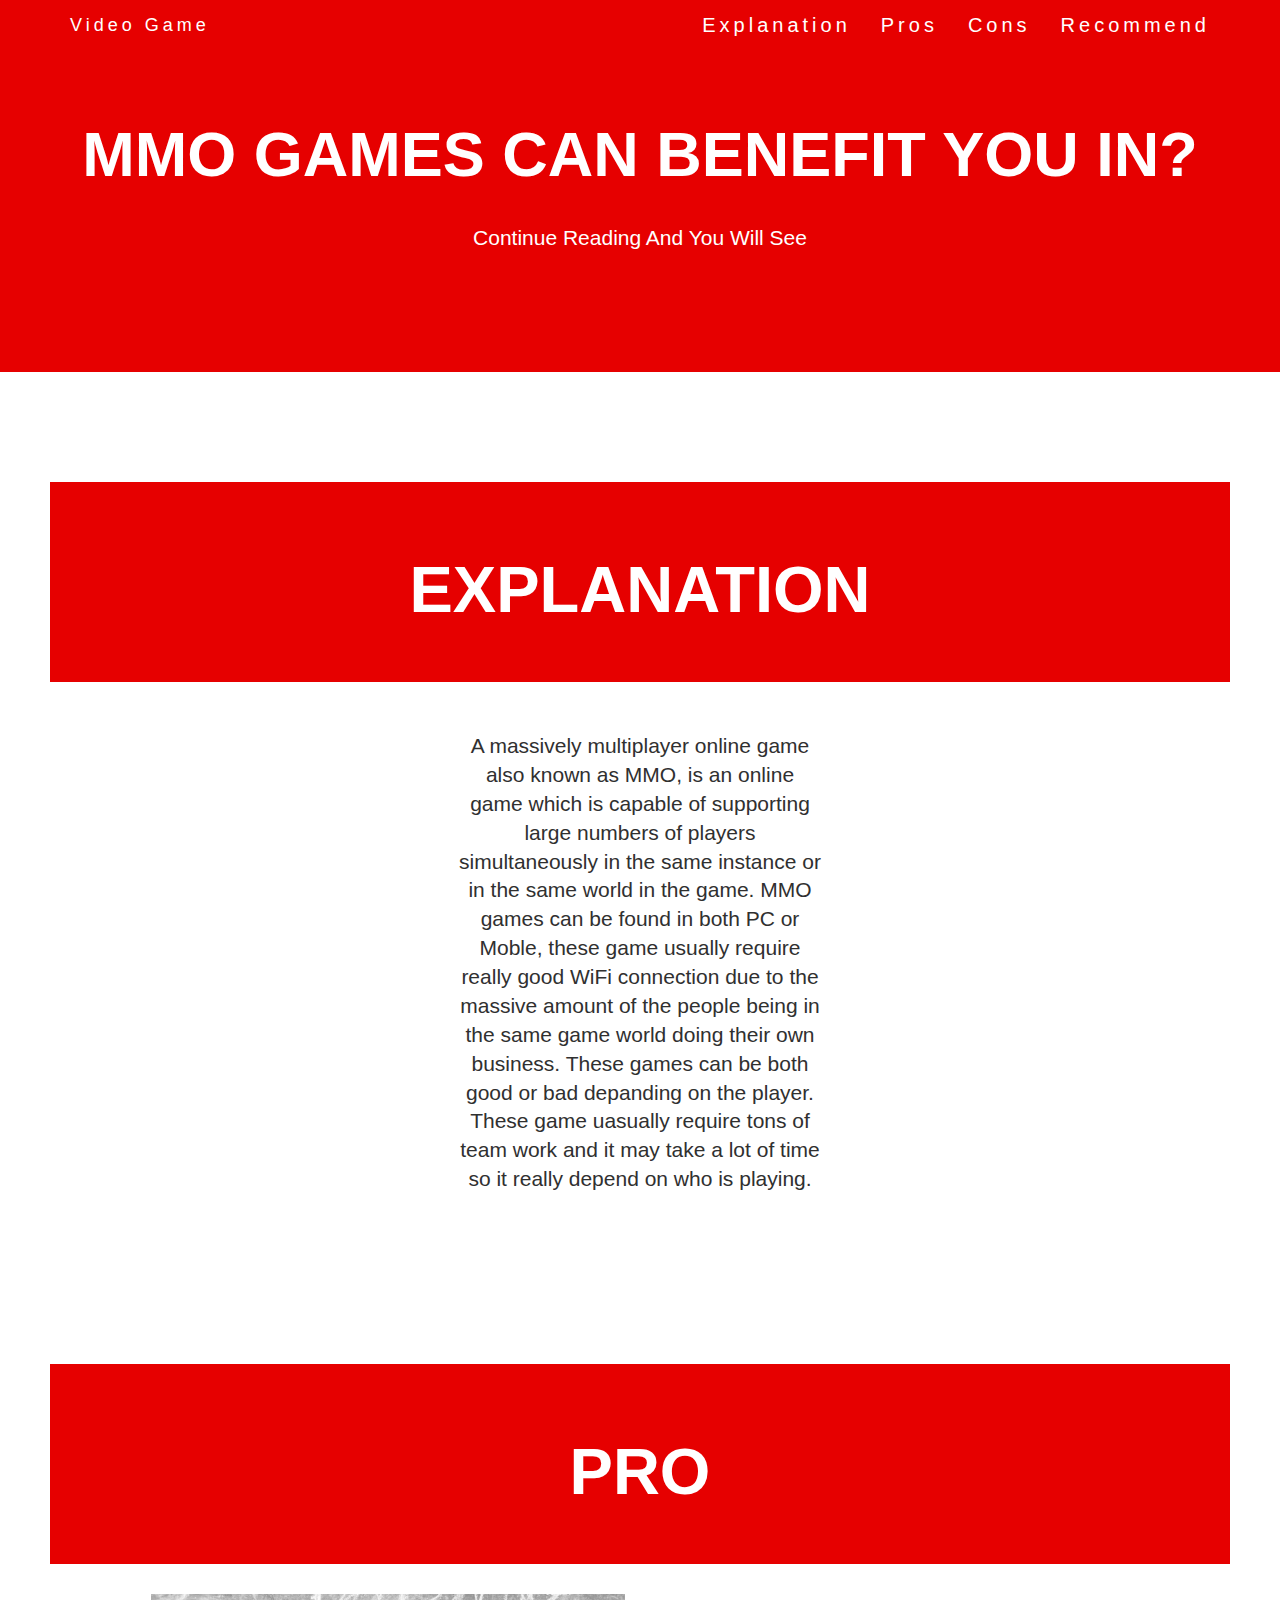
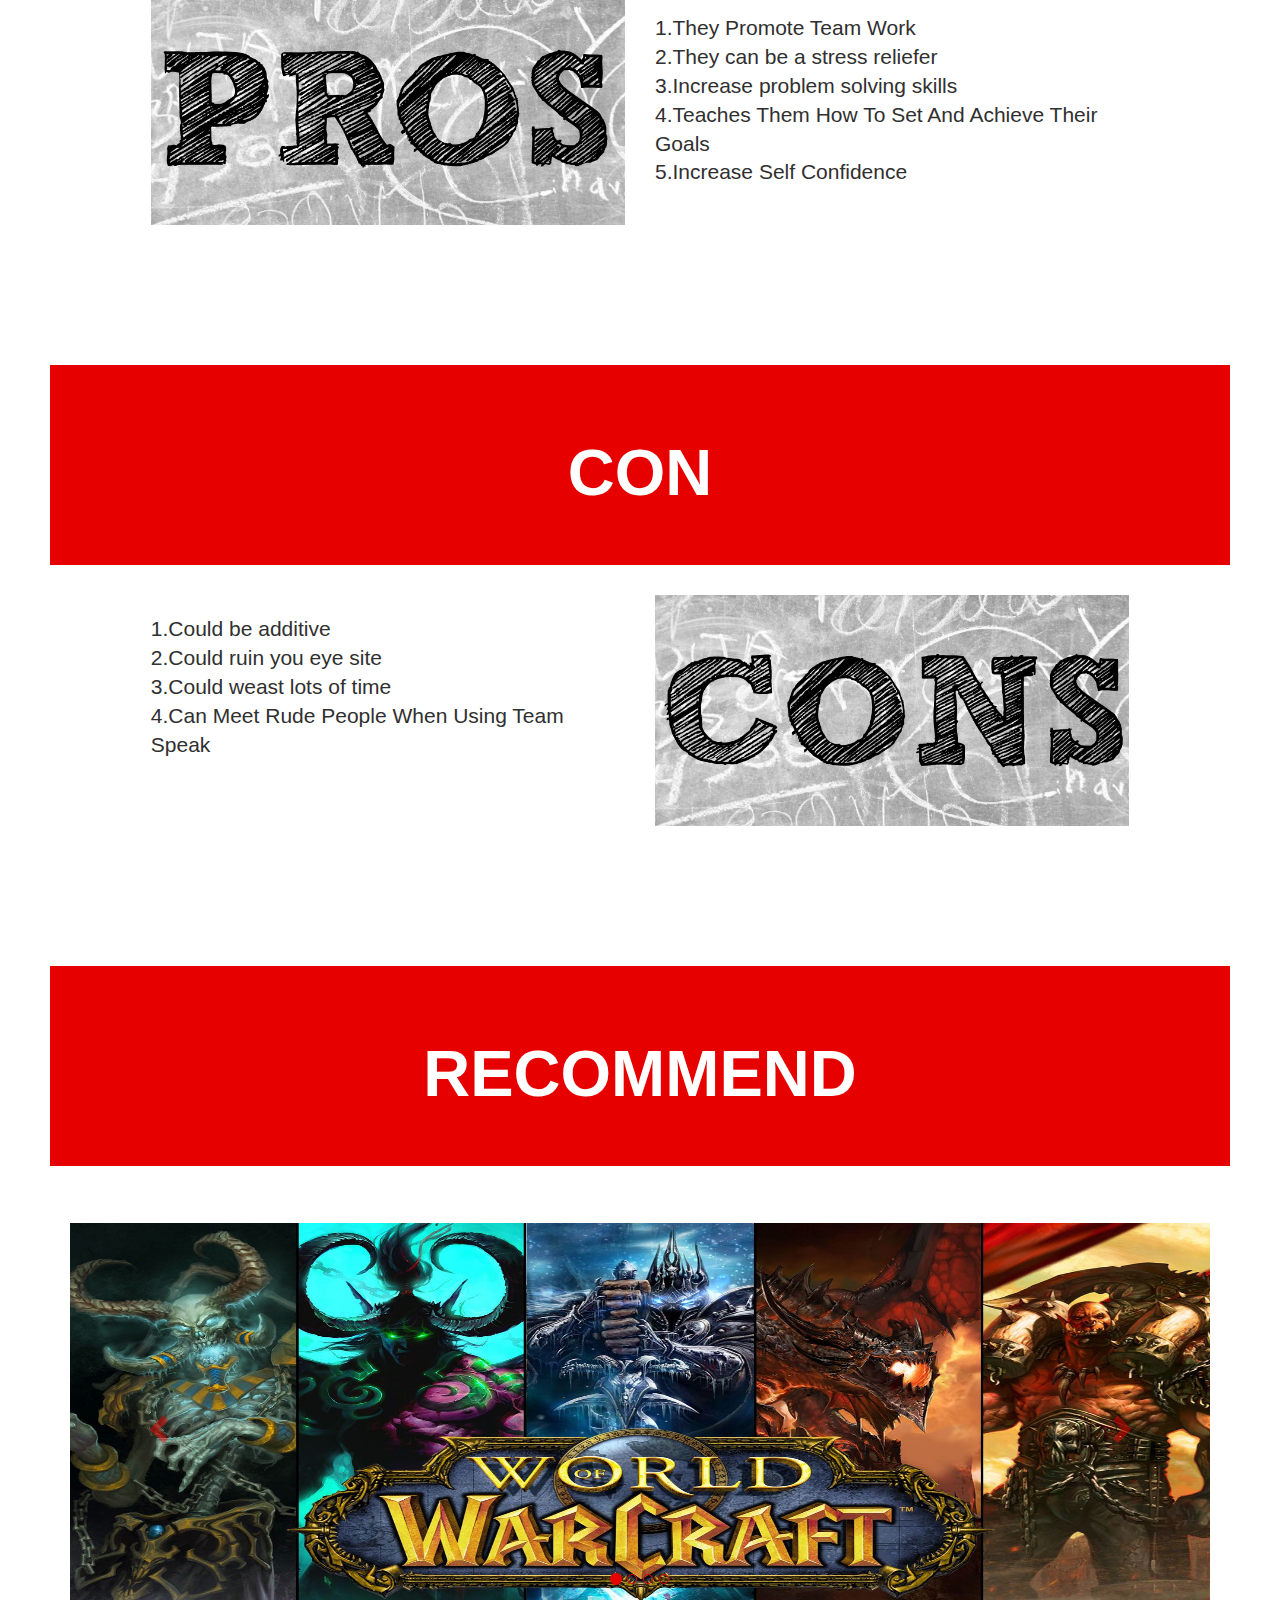
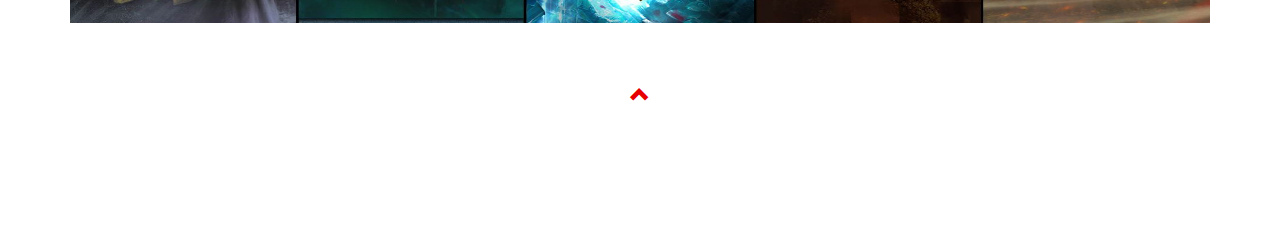
<file: pagetwo.html>
<!DOCTYPE html>
<html lang="en">
<head>
  <title>MMO Game</title>
  <meta charset="utf-8">
  <meta name="viewport" content="width=device-width, initial-scale=1">
  <link rel="stylesheet" href="http://maxcdn.bootstrapcdn.com/bootstrap/3.3.6/css/bootstrap.min.css">
  <script src="https://ajax.googleapis.com/ajax/libs/jquery/1.12.0/jquery.min.js"></script>
  <script src="http://maxcdn.bootstrapcdn.com/bootstrap/3.3.6/js/bootstrap.min.js"></script>
  
    <style>
  body {
      font: 400 15px Lato, sans-serif;
      line-height: 1.8;
      color: #818181;
  }
  h1{
      text-transform: uppercase;
      color: #303030;
      font-weight: 600;
      margin-bottom: 30px;
  }
  h2 {
      font-size: 24px;
      text-transform: uppercase;
      color: #303030;
      font-weight: 600;
      margin-bottom: 30px;
  }
  h3 {
      font-size: 21px;
      line-height: 1.375em;
      color: #303030;
      font-weight: 400;
      margin-bottom: 30px;
  }  
  h4 {
      font-size: 19px;
      line-height: 1.375em;
      color: #303030;
      font-weight: 400;
      margin-bottom: 30px;
  }  
  .jumbotron {
      background-color: #e60000;
      color: #fff;
      padding: 100px 25px;
      font-family: Montserrat, sans-serif;
  }
  .container-fluid {
      padding: 60px 50px;
  }
  .bg-grey {
      background-color: #f6f6f6;
  }
  .logo-small {
      color: #e60000;
      font-size: 100px;
  }
  .logo {
      color: #e60000;
      font-size: 600px;
  }
  .thumbnail {
      padding: 0 0 15px 0;
      border: none;
      border-radius: 0;
  }
  .thumbnail img {
      width: 100%;
      height: 100%;
      margin-bottom: 10px;
  }
  .carousel-control.right, .carousel-control.left {
      background-image: none;
      color: #e60000;
  }
  .carousel-indicators li {
      border-color: #e60000;
  }
  .carousel-indicators li.active {
      background-color: #e60000;
  }
  .item h4 {
      font-size: 19px;
      line-height: 1.375em;
      font-weight: 400;
      font-style: italic;
      margin: 70px 0;
  }
  .item span {
      font-style: normal;
  }
  .panel {
      border: 1px solid #5DADE2; 
      border-radius:0 !important;
      transition: box-shadow 0.5s;
  }
  .panel:hover {
      box-shadow: 5px 0px 40px rgba(0,0,0, .2);
  }
  .panel-footer .btn:hover {
      border: 1px solid #5DADE2;
      background-color: #fff !important;
      color: #5DADE2;
  }
  .panel-heading {
      color: #fff !important;
      background-color: #5DADE2 !important;
      padding: 25px;
      border-bottom: 1px solid transparent;
      border-top-left-radius: 0px;
      border-top-right-radius: 0px;
      border-bottom-left-radius: 0px;
      border-bottom-right-radius: 0px;
  }
  .panel-footer {
      background-color: white !important;
  }
  .panel-footer h3 {
      font-size: 32px;
  }
  .panel-footer h4 {
      color: #aaa;
      font-size: 14px;
  }
  .panel-footer .btn {
      margin: 15px 0;
      background-color: #5DADE2;
      color: #fff;
  }
  .navbar {
      margin-bottom: 0;
      background-color: #e60000;
      z-index: 9999;
      border: 0;
      font-size: 20px !important;
      line-height: 1.42857143 !important;
      letter-spacing: 4px;
      border-radius: 0;
      font-family: Montserrat, sans-serif;
  }
  .navbar li a, .navbar .navbar-brand {
      color: #fff !important;
  }
  .navbar-nav li a:hover, .navbar-nav li.active a {
      color: #e60000 !important;
      background-color: #fff !important;
  }
  .navbar-default .navbar-toggle {
      border-color: transparent;
      color: #fff !important;
  }
  footer .glyphicon {
      font-size: 20px;
      margin-bottom: 20px;
      color: #e60000;
  }
  .slideanim {visibility:hidden;}
  .slide {
      animation-name: slide;
      -webkit-animation-name: slide;	
      animation-duration: 1s;	
      -webkit-animation-duration: 1s;
      visibility: visible;			
  }
  @keyframes slide {
    0% {
      opacity: 0;
      -webkit-transform: translateY(70%);
    } 
    100% {
      opacity: 1;
      -webkit-transform: translateY(0%);
    }	
  }
  @-webkit-keyframes slide {
    0% {
      opacity: 0;
      -webkit-transform: translateY(70%);
    } 
    100% {
      opacity: 1;
      -webkit-transform: translateY(0%);
    }
  }
  @media screen and (max-width: 768px) {
    .col-sm-4 {
      text-align: center;
      margin: 25px 0;
    }
    .btn-lg {
        width: 100%;
        margin-bottom: 35px;
    }
  }
  @media screen and (max-width: 480px) {
    .logo {
        font-size: 150px;
    }
  }
  .item img {
      height:400px !important;
  }
  #allgame{
       background-color: #e60000;
       width:100% !important;
       border-radius:0px;
       height:200px;
       font-size:65px !important;
      color: #fff;
      font-family: Montserrat, sans-serif;
  }
  </style>
  </head>
<body id="myPage" data-spy="scroll" data-target=".navbar" data-offset="60">

<nav class="navbar navbar-default navbar-fixed-top">
  <div class="container">
    <div class="navbar-header">
      <button type="button" class="navbar-toggle" data-toggle="collapse" data-target="#myNavbar">
        <span class="icon-bar"></span>
        <span class="icon-bar"></span>
        <span class="icon-bar"></span>                        
      </button>
      <a class="navbar-brand" href="index.html">Video Game</a>
    </div>
    <div class="collapse navbar-collapse" id="myNavbar">
      <ul class="nav navbar-nav navbar-right">
        <li><a href="#1">Explanation</a></li>
        <li><a href="#2">Pros</a></li>
        <li><a href="#3">Cons</a></li>
        <li><a href="#4">Recommend</a></li>
      </ul>
    </div>
  </div>
</nav>

<div class="jumbotron text-center">
  <h1>MMO Games Can Benefit You In?</h1> 
  <p>Continue Reading And You Will See</p> 
  <form class="form-inline">
</div>


<div id="1" class="container-fluid">
  <div class="text-center">
  <h1 id="allgame"></br>Explanation</h1>
    <div class="col-sm-4"><img scr="pic/wingsio.png" width="100%"></div>
    <div class="col-sm-4"><h3>A massively multiplayer online game also known as MMO, is an online game which is capable of supporting large numbers of players 
simultaneously in the same instance or in the same world in the game. MMO games can be found in both PC or Moble, these game usually require
really good WiFi connection due to the massive amount of the people being in the same game world doing their own business. These games can be both good or bad 
depanding on the player. These game uasually require tons of team work and it may take a lot of time so it really depend on who is playing.
</h3></div>
    <div class="col-sm-4"><img scr="pic/agario.png" width="100%"></div>
</div>
</div>
</div>


<div id="2" class="container-fluid">
  <div class="text-center">
  <h1 id="allgame"></br>Pro</h1>
<div class="row">
    <div class="col-sm-1"></div>
    <div class="col-sm-5"><img src="pic/pro1.png" width="100%"></div>
    <div class="col-sm-5" style="text-align:left;">
<h3>
1.They Promote Team Work</br>
2.They can be a stress reliefer</br>
3.Increase problem solving skills</br>
4.Teaches Them How To Set And Achieve Their Goals</br>
5.Increase Self Confidence</br>
</h3>
</div>
    <div class="col-sm-1"></div>
</div>
</div>
</div>

<div id="3" class="container-fluid">
  <div class="text-center">
  <h1 id="allgame"></br>Con</h1>
<div class="row">
    <div class="col-sm-1"></div>
    <div class="col-sm-5" style="text-align:left;">
<h3>
1.Could be additive</br>
2.Could ruin you eye site</br>
3.Could weast lots of time</br>
4.Can Meet Rude People When Using Team Speak</br>
</h3>
    </div>
    <div class="col-sm-5"><img src="pic/con1.png" width="100%"></div>
    <div class="col-sm-1"></div>
</div>
</div>
</div>
  

<div id="4" class="container-fluid">
  <div class="text-center">
  <h1 id="allgame"></br>Recommend</h1>
  </div>

<div class="container">
  <br>
  <div id="myCarousel" class="carousel slide" data-ride="carousel">
    <ol class="carousel-indicators">
      <li data-target="#myCarousel" data-slide-to="0" class="active"></li>
      <li data-target="#myCarousel" data-slide-to="1"></li>
      <li data-target="#myCarousel" data-slide-to="2"></li>
      <li data-target="#myCarousel" data-slide-to="3"></li>
    </ol>


    <div class="carousel-inner" role="listbox">
      <div class="item active">
        <img src="pic/worldofwarcraft2.png"  width="100%" height="400" style="margin:0 auto;">
      </div>

      <div class="item">
        <img src="pic/guildwar.png"  width="100%" height="400"  style="margin:0 auto;">
      </div>
    
      <div class="item">
        <img src="pic/tera.png"  width="100%" height="400"  style="margin:0 auto;">
      </div>

      <div class="item">
        <img src="pic/elderscroll.png"  width="100%" height="400"  style="margin:0 auto;">
      </div>
    </div>
    
    <a class="left carousel-control" href="#myCarousel" role="button" data-slide="prev">
      <span class="glyphicon glyphicon-chevron-left" aria-hidden="true"></span>
      <span class="sr-only">Previous</span>
    </a>
    <a class="right carousel-control" href="#myCarousel" role="button" data-slide="next">
      <span class="glyphicon glyphicon-chevron-right" aria-hidden="true"></span>
      <span class="sr-only">Next</span>
    </a>
  </div>
</div>


<footer class="container-fluid text-center">
  <a href="#myPage" title="To Top">
    <span class="glyphicon glyphicon-chevron-up"></span>
  </a>		
</footer>

<script>
$(document).ready(function(){

  $(".navbar a, footer a[href='#myPage']").on('click', function(event) {


    event.preventDefault();


    var hash = this.hash;


    $('html, body').animate({
      scrollTop: $(hash).offset().top
    }, 900, function(){
   

      window.location.hash = hash;
    });
  });
  
  $(window).scroll(function() {
    $(".slideanim").each(function(){
      var pos = $(this).offset().top;

      var winTop = $(window).scrollTop();
        if (pos < winTop + 600) {
          $(this).addClass("slide");
        }
    });
  });
})
</script>

</body>
</html>
</file>
